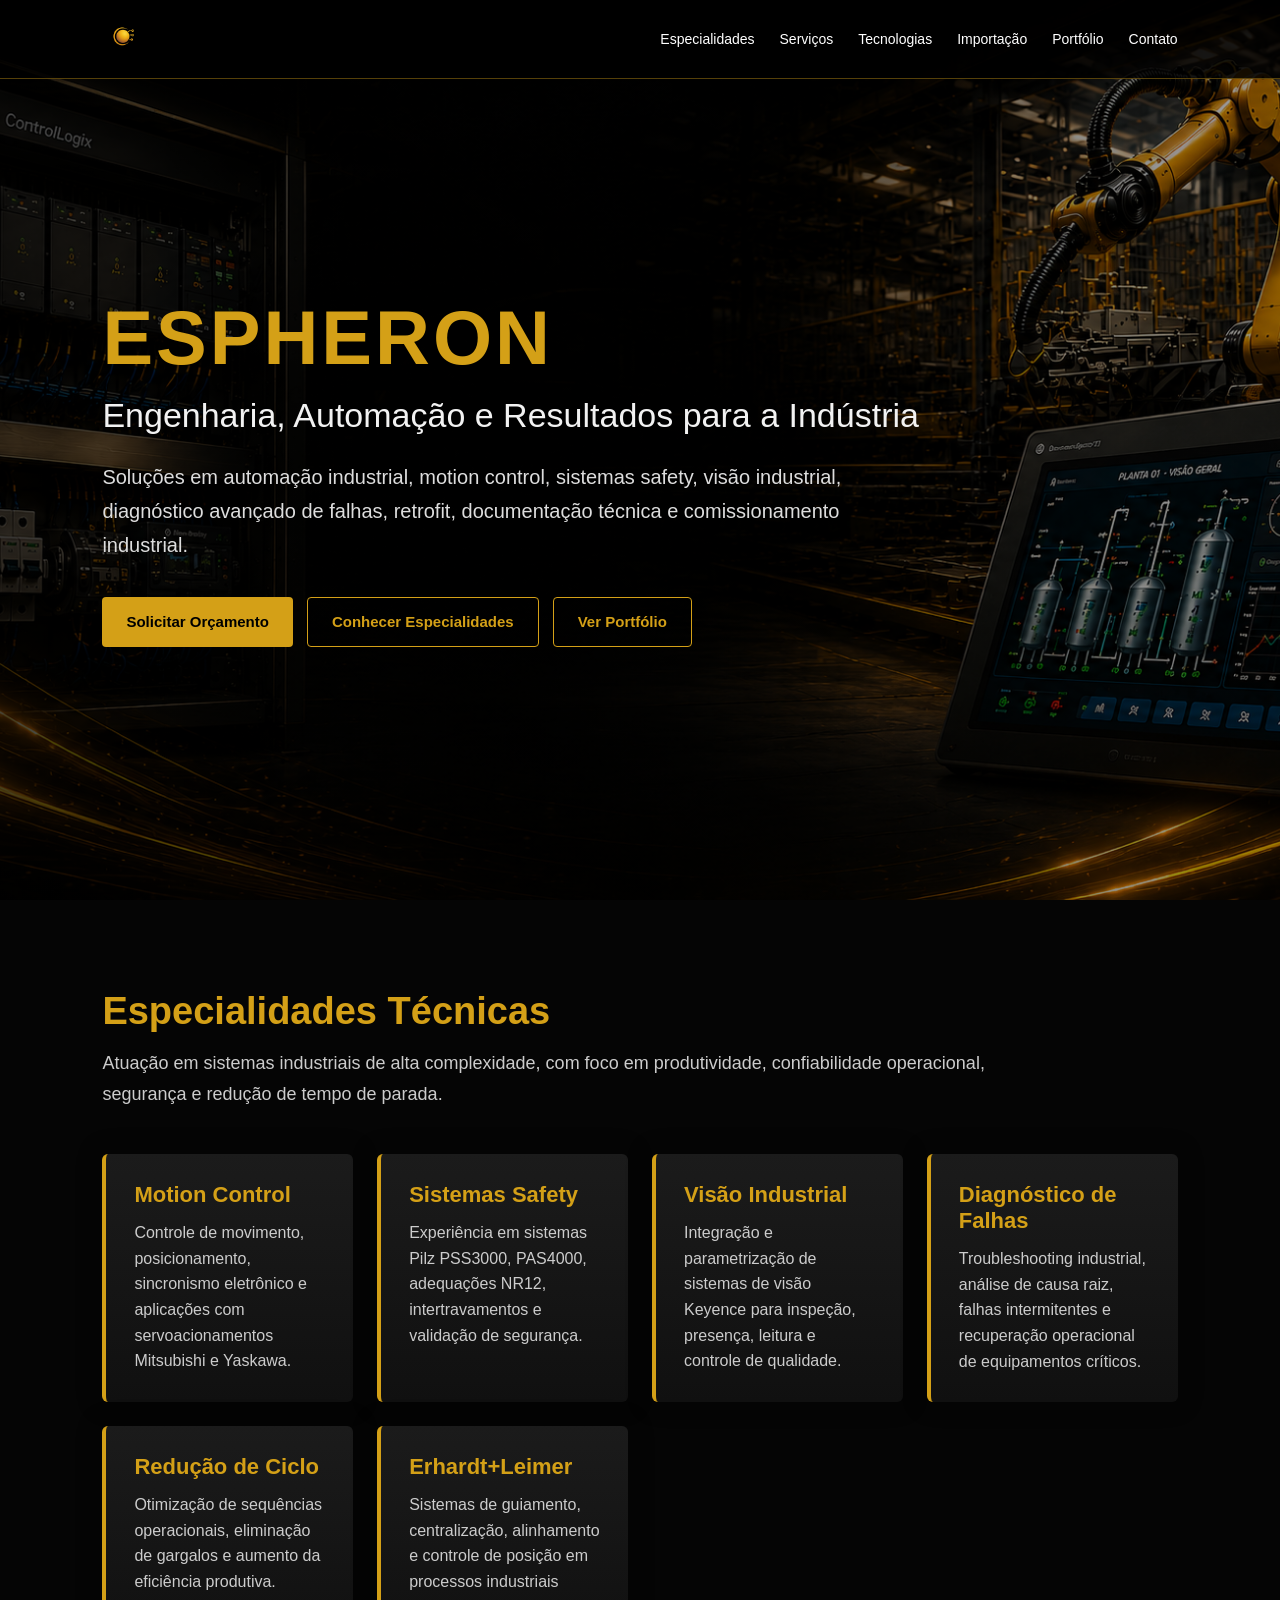
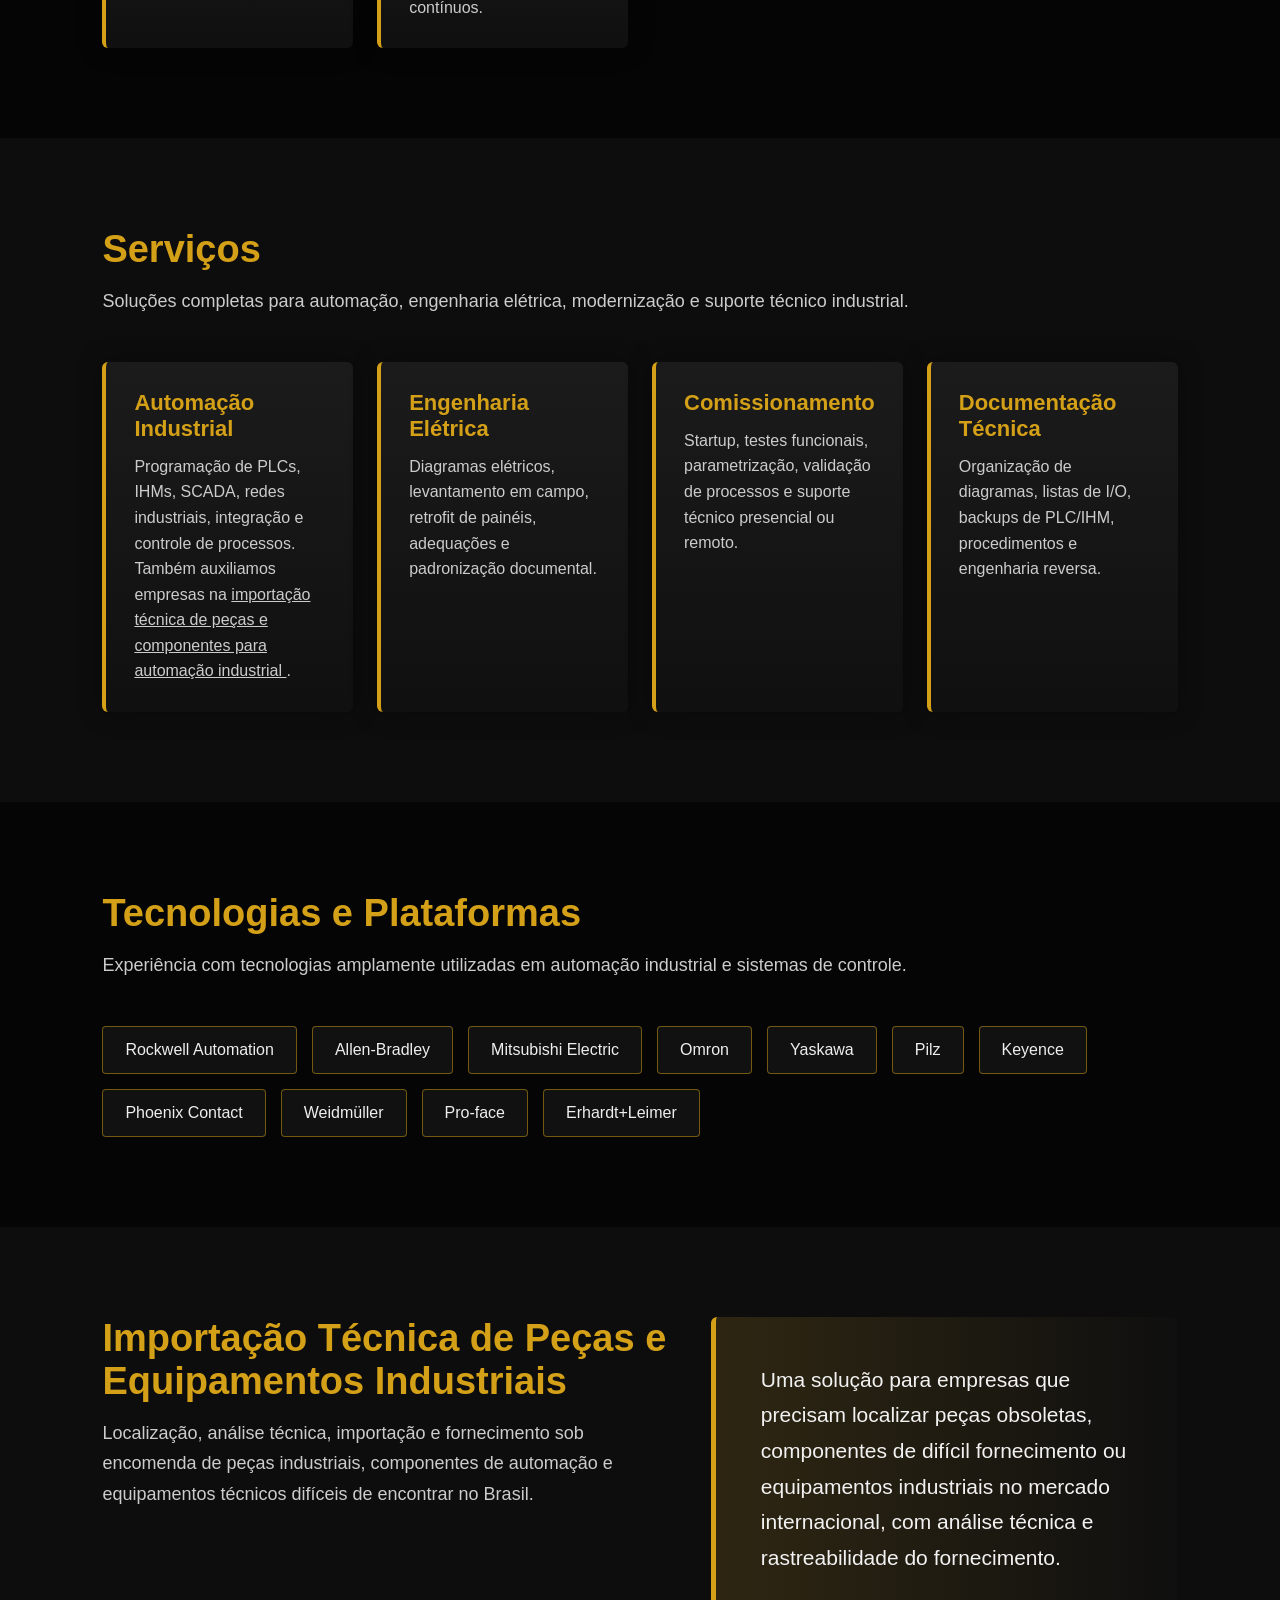
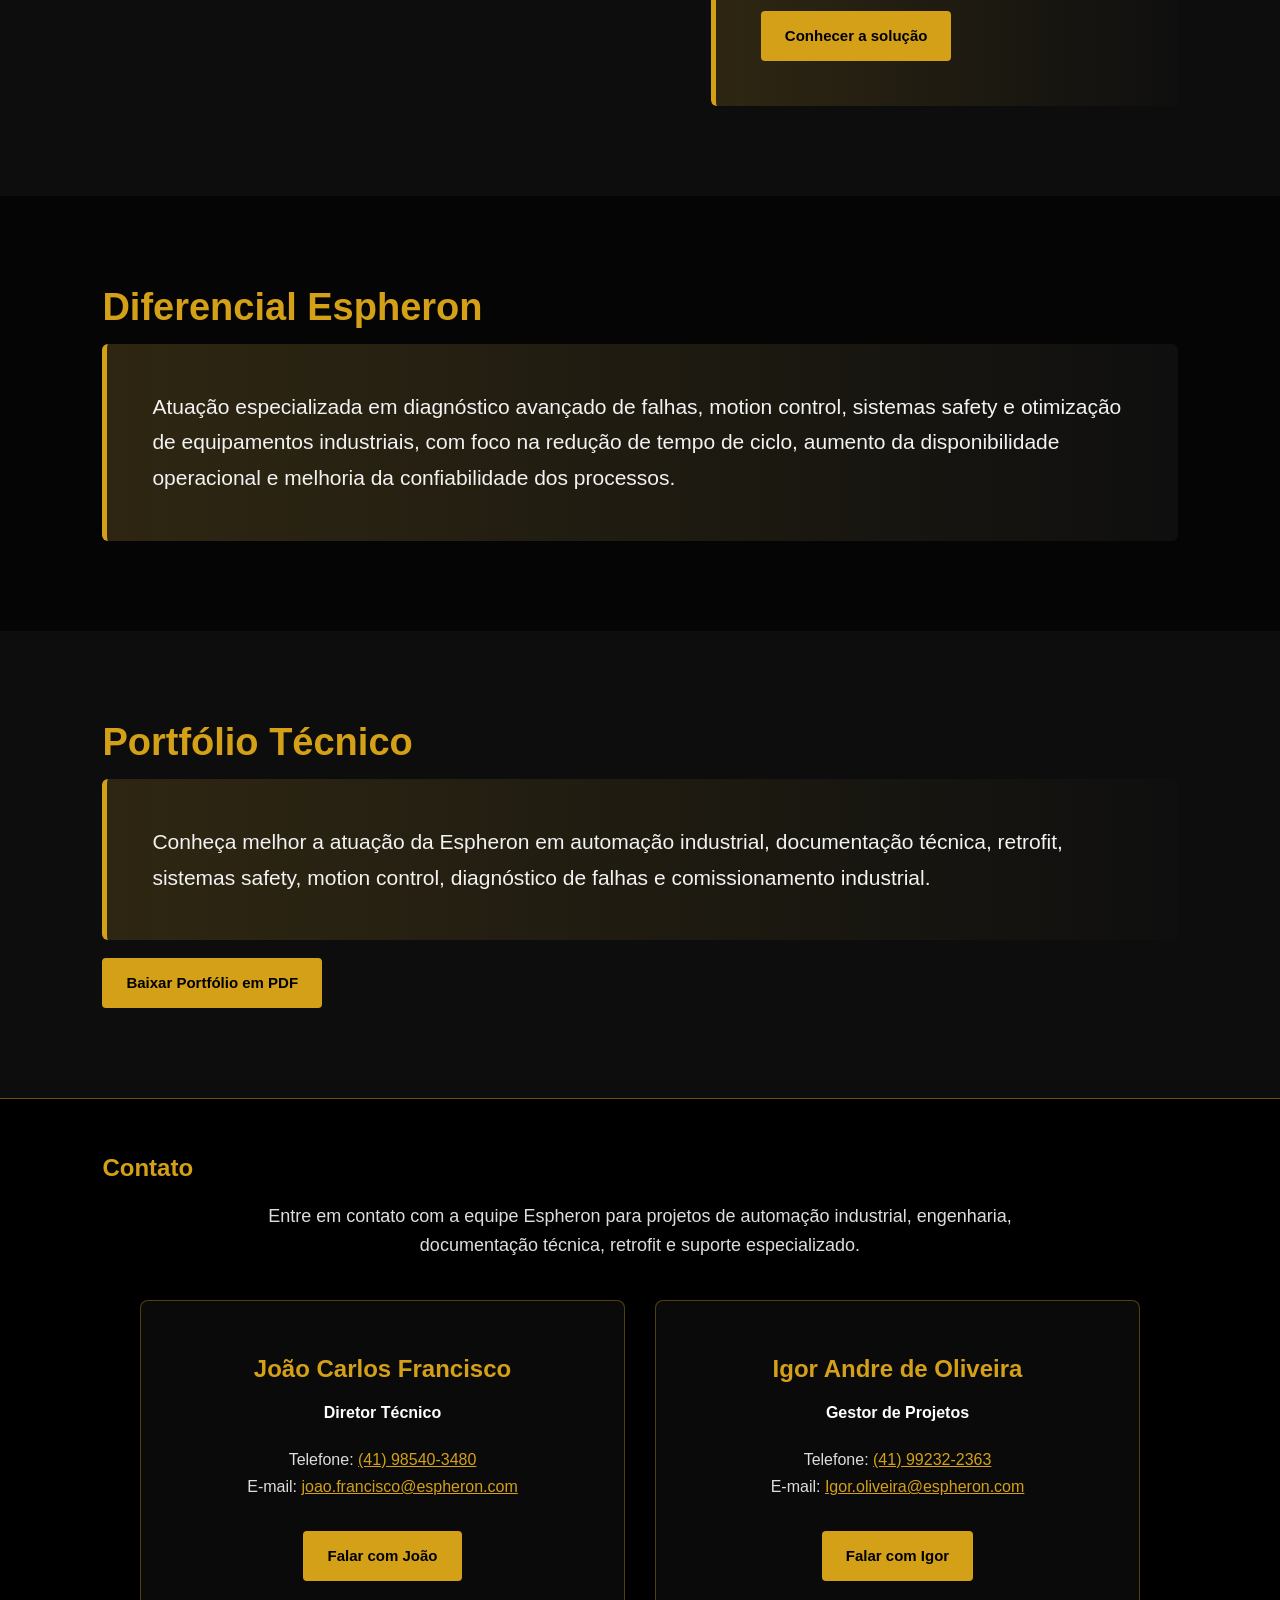
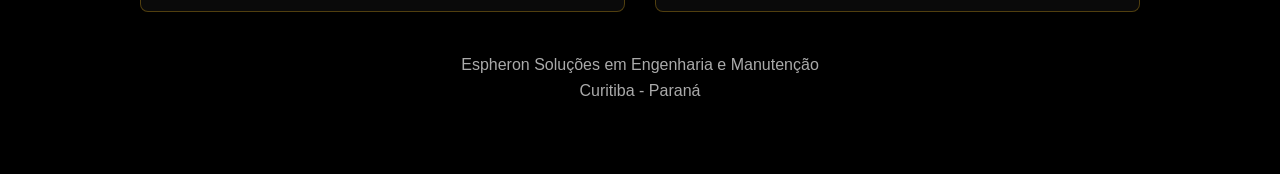
<file: index.html>
<!DOCTYPE html>
<html lang="pt-BR">
<head>
  <meta charset="UTF-8">
  <meta name="viewport" content="width=device-width, initial-scale=1.0">

  <title>Espheron | Soluções em Engenharia e Automação Industrial</title>

  <meta
    name="description"
    content="Soluções em automação industrial, motion control, sistemas safety, visão industrial, diagnóstico de falhas, retrofit e comissionamento industrial."
  >

  <link rel="stylesheet" href="styles.css">
</head>

<body>

  <header>
    <a class="logo" href="#top" aria-label="Espheron">
      <img
        src="logo.jpg"
        alt="Espheron"
        onerror="this.style.display='none';this.nextElementSibling.style.display='inline';"
      >
      <span>ESPHERON</span>
    </a>

    <nav>
      <a href="#especialidades">Especialidades</a>
      <a href="#servicos">Serviços</a>
      <a href="#tecnologias">Tecnologias</a>
      <a href="importacao-sob-encomenda/">Importação</a>
      <a href="#portfolio">Portfólio</a>
      <a href="#contato">Contato</a>
    </nav>
  </header>


  <main id="top">

    <!-- HERO -->
    <section class="hero">
      <div class="hero-content">

        <h1>ESPHERON</h1>

        <h2>
          Engenharia, Automação e Resultados para a Indústria
        </h2>

        <p>
          Soluções em automação industrial, motion control, sistemas safety,
          visão industrial, diagnóstico avançado de falhas, retrofit,
          documentação técnica e comissionamento industrial.
        </p>

        <div class="buttons">

          <a
            class="btn btn-gold"
            href="https://wa.me/5541985403480"
            target="_blank"
            rel="noopener"
          >
            Solicitar Orçamento
          </a>

          <a
            class="btn btn-outline"
            href="#especialidades"
          >
            Conhecer Especialidades
          </a>

          <a
            class="btn btn-outline"
            href="#portfolio"
          >
            Ver Portfólio
          </a>

        </div>

      </div>
    </section>


    <!-- ESPECIALIDADES -->
    <section id="especialidades">

      <h2 class="section-title">
        Especialidades Técnicas
      </h2>

      <p class="section-subtitle">
        Atuação em sistemas industriais de alta complexidade,
        com foco em produtividade, confiabilidade operacional,
        segurança e redução de tempo de parada.
      </p>


      <div class="grid">

        <div class="card">
          <h3>Motion Control</h3>
          <p>
            Controle de movimento, posicionamento, sincronismo eletrônico
            e aplicações com servoacionamentos Mitsubishi e Yaskawa.
          </p>
        </div>


        <div class="card">
          <h3>Sistemas Safety</h3>
          <p>
            Experiência em sistemas Pilz PSS3000, PAS4000,
            adequações NR12, intertravamentos e validação de segurança.
          </p>
        </div>


        <div class="card">
          <h3>Visão Industrial</h3>
          <p>
            Integração e parametrização de sistemas de visão Keyence
            para inspeção, presença, leitura e controle de qualidade.
          </p>
        </div>


        <div class="card">
          <h3>Diagnóstico de Falhas</h3>
          <p>
            Troubleshooting industrial, análise de causa raiz,
            falhas intermitentes e recuperação operacional
            de equipamentos críticos.
          </p>
        </div>


        <div class="card">
          <h3>Redução de Ciclo</h3>
          <p>
            Otimização de sequências operacionais,
            eliminação de gargalos e aumento da eficiência produtiva.
          </p>
        </div>


        <div class="card">
          <h3>Erhardt+Leimer</h3>
          <p>
            Sistemas de guiamento, centralização,
            alinhamento e controle de posição
            em processos industriais contínuos.
          </p>
        </div>

      </div>

    </section>


    <!-- SERVIÇOS -->
    <section id="servicos" class="dark-section">

      <h2 class="section-title">
        Serviços
      </h2>

      <p class="section-subtitle">
        Soluções completas para automação,
        engenharia elétrica, modernização
        e suporte técnico industrial.
      </p>


      <div class="grid">

        <div class="card">
          <h3>Automação Industrial</h3>

          <p>
            Programação de PLCs, IHMs, SCADA,
            redes industriais, integração e controle de processos.
            Também auxiliamos empresas na
            <a href="importacao-sob-encomenda/">
              importação técnica de peças e componentes para automação industrial
            </a>.
          </p>
        </div>


        <div class="card">
          <h3>Engenharia Elétrica</h3>

          <p>
            Diagramas elétricos, levantamento em campo,
            retrofit de painéis, adequações
            e padronização documental.
          </p>
        </div>


        <div class="card">
          <h3>Comissionamento</h3>

          <p>
            Startup, testes funcionais, parametrização,
            validação de processos e suporte técnico
            presencial ou remoto.
          </p>
        </div>


        <div class="card">
          <h3>Documentação Técnica</h3>

          <p>
            Organização de diagramas, listas de I/O,
            backups de PLC/IHM, procedimentos
            e engenharia reversa.
          </p>
        </div>

      </div>

    </section>


    <!-- TECNOLOGIAS -->
    <section id="tecnologias">

      <h2 class="section-title">
        Tecnologias e Plataformas
      </h2>

      <p class="section-subtitle">
        Experiência com tecnologias amplamente utilizadas
        em automação industrial e sistemas de controle.
      </p>


      <div class="tech-list">

        <div class="tech">Rockwell Automation</div>
        <div class="tech">Allen-Bradley</div>
        <div class="tech">Mitsubishi Electric</div>
        <div class="tech">Omron</div>
        <div class="tech">Yaskawa</div>
        <div class="tech">Pilz</div>
        <div class="tech">Keyence</div>
        <div class="tech">Phoenix Contact</div>
        <div class="tech">Weidmüller</div>
        <div class="tech">Pro-face</div>
        <div class="tech">Erhardt+Leimer</div>

      </div>

    </section>


    <!-- IMPORTAÇÃO TÉCNICA -->
    <section class="dark-section">

      <div class="split">

        <div>

          <h2 class="section-title">
            Importação Técnica de Peças e Equipamentos Industriais
          </h2>

          <p class="section-subtitle">
            Localização, análise técnica, importação e fornecimento
            sob encomenda de peças industriais, componentes de automação
            e equipamentos técnicos difíceis de encontrar no Brasil.
          </p>

        </div>


        <div class="destaque">

          Uma solução para empresas que precisam localizar
          peças obsoletas, componentes de difícil fornecimento
          ou equipamentos industriais no mercado internacional,
          com análise técnica e rastreabilidade do fornecimento.

          <div class="buttons">

            <a
              class="btn btn-gold"
              href="importacao-sob-encomenda/"
            >
              Conhecer a solução
            </a>

          </div>

        </div>

      </div>

    </section>


    <!-- DIFERENCIAL -->
    <section>

      <h2 class="section-title">
        Diferencial Espheron
      </h2>

      <div class="destaque">
        Atuação especializada em diagnóstico avançado de falhas,
        motion control, sistemas safety e otimização de equipamentos industriais,
        com foco na redução de tempo de ciclo,
        aumento da disponibilidade operacional
        e melhoria da confiabilidade dos processos.
      </div>

    </section>


    <!-- PORTFÓLIO -->
    <section class="dark-section" id="portfolio">

      <h2 class="section-title">
        Portfólio Técnico
      </h2>

      <div class="destaque">
        Conheça melhor a atuação da Espheron em automação industrial,
        documentação técnica, retrofit, sistemas safety,
        motion control, diagnóstico de falhas
        e comissionamento industrial.
      </div>

      <br>

      <a
        class="btn btn-gold"
        href="portfolio_espheron.pdf"
        target="_blank"
        rel="noopener"
      >
        Baixar Portfólio em PDF
      </a>

    </section>

  </main>


  <!-- CONTATO -->
  <footer id="contato">

    <h2>Contato</h2>

    <p class="footer-intro">
      Entre em contato com a equipe Espheron
      para projetos de automação industrial,
      engenharia, documentação técnica,
      retrofit e suporte especializado.
    </p>


    <div class="contatos-grid">

      <div class="contato-card">

        <h3>João Carlos Francisco</h3>

        <p class="cargo">
          Diretor Técnico
        </p>

        <p>
          Telefone:
          <a href="tel:+5541985403480">
            (41) 98540-3480
          </a>
          <br>

          E-mail:
          <a href="mailto:joao.francisco@espheron.com">
            joao.francisco@espheron.com
          </a>
        </p>

        <a
          class="btn btn-gold"
          href="https://wa.me/5541985403480"
          target="_blank"
          rel="noopener"
        >
          Falar com João
        </a>

      </div>


      <div class="contato-card">

        <h3>Igor Andre de Oliveira</h3>

        <p class="cargo">
          Gestor de Projetos
        </p>

        <p>
          Telefone:
          <a href="tel:+5541992322363">
            (41) 99232-2363
          </a>
          <br>

          E-mail:
          <a href="mailto:Igor.oliveira@espheron.com">
            Igor.oliveira@espheron.com
          </a>
        </p>

        <a
          class="btn btn-gold"
          href="https://wa.me/5541992322363"
          target="_blank"
          rel="noopener"
        >
          Falar com Igor
        </a>

      </div>

    </div>


    <p class="footer-local">
      Espheron Soluções em Engenharia e Manutenção
      <br>
      Curitiba - Paraná
    </p>

  </footer>

</body>
</html>
</file>
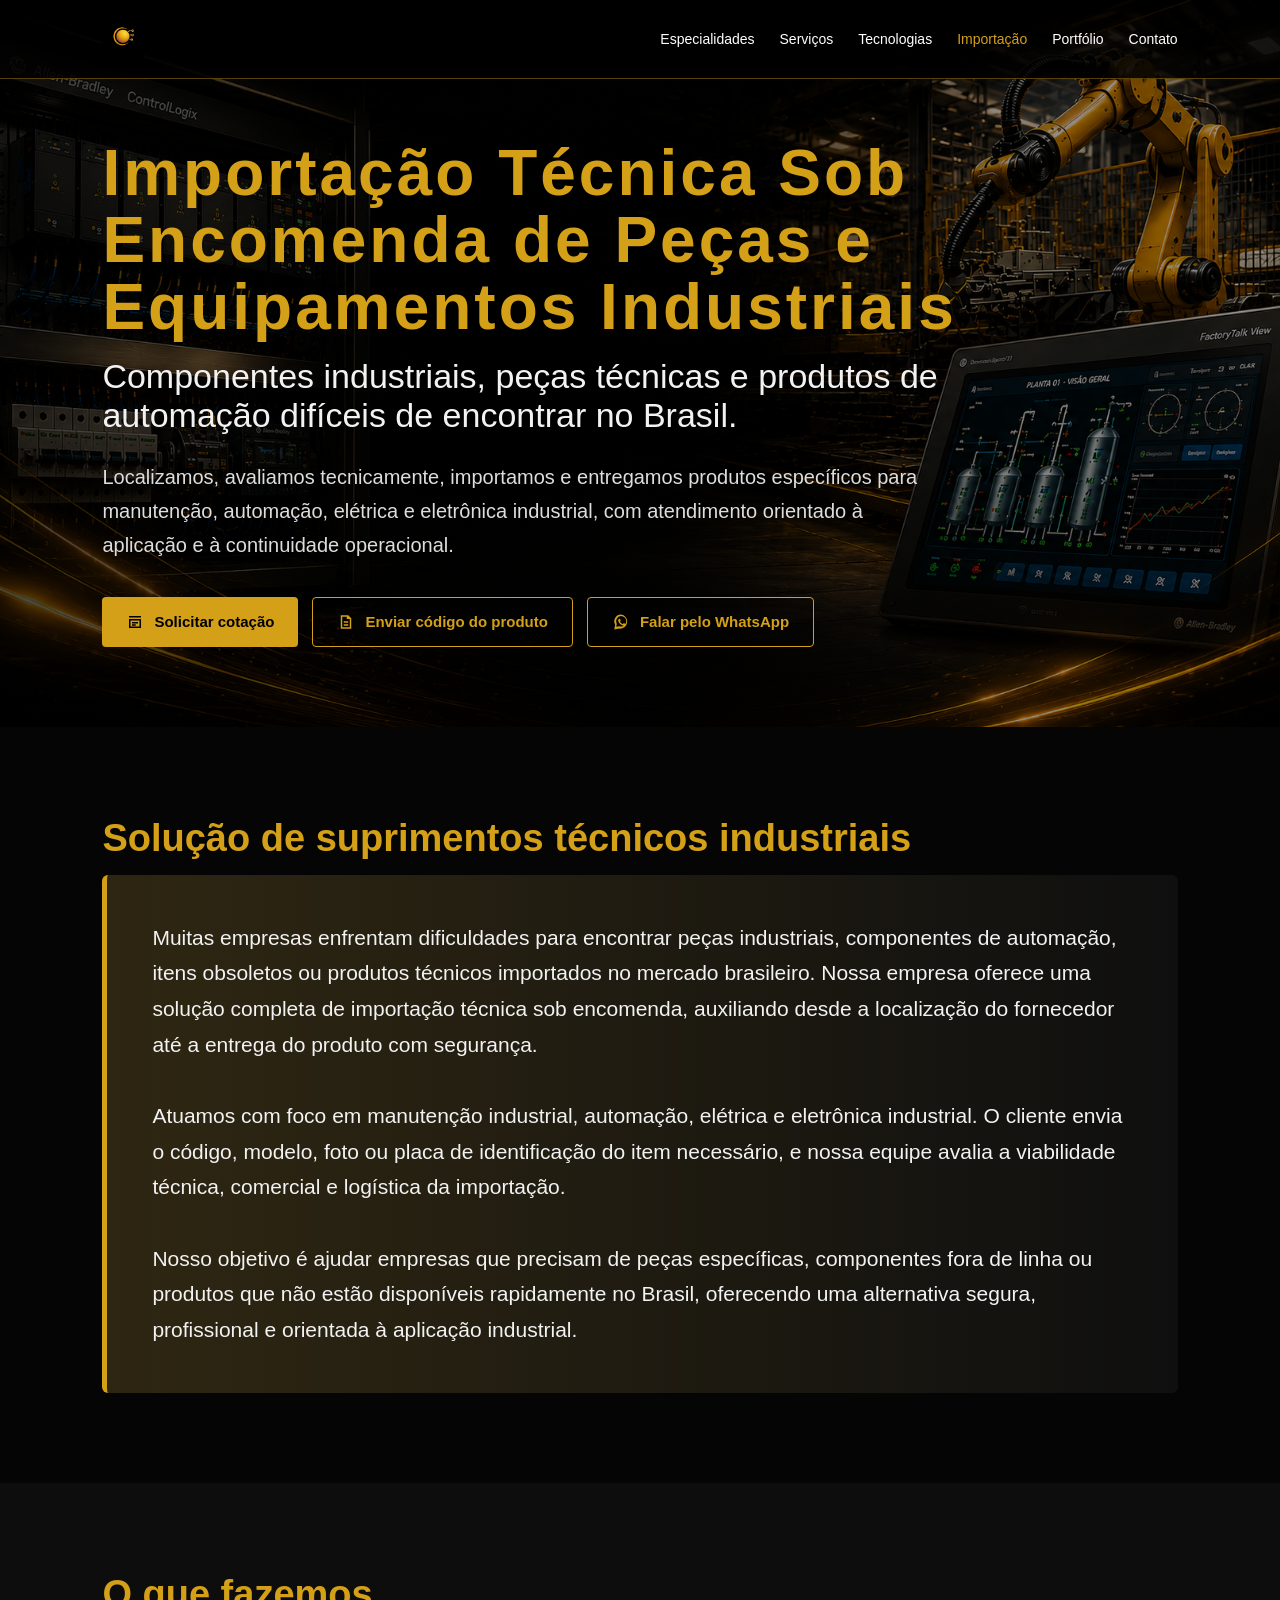
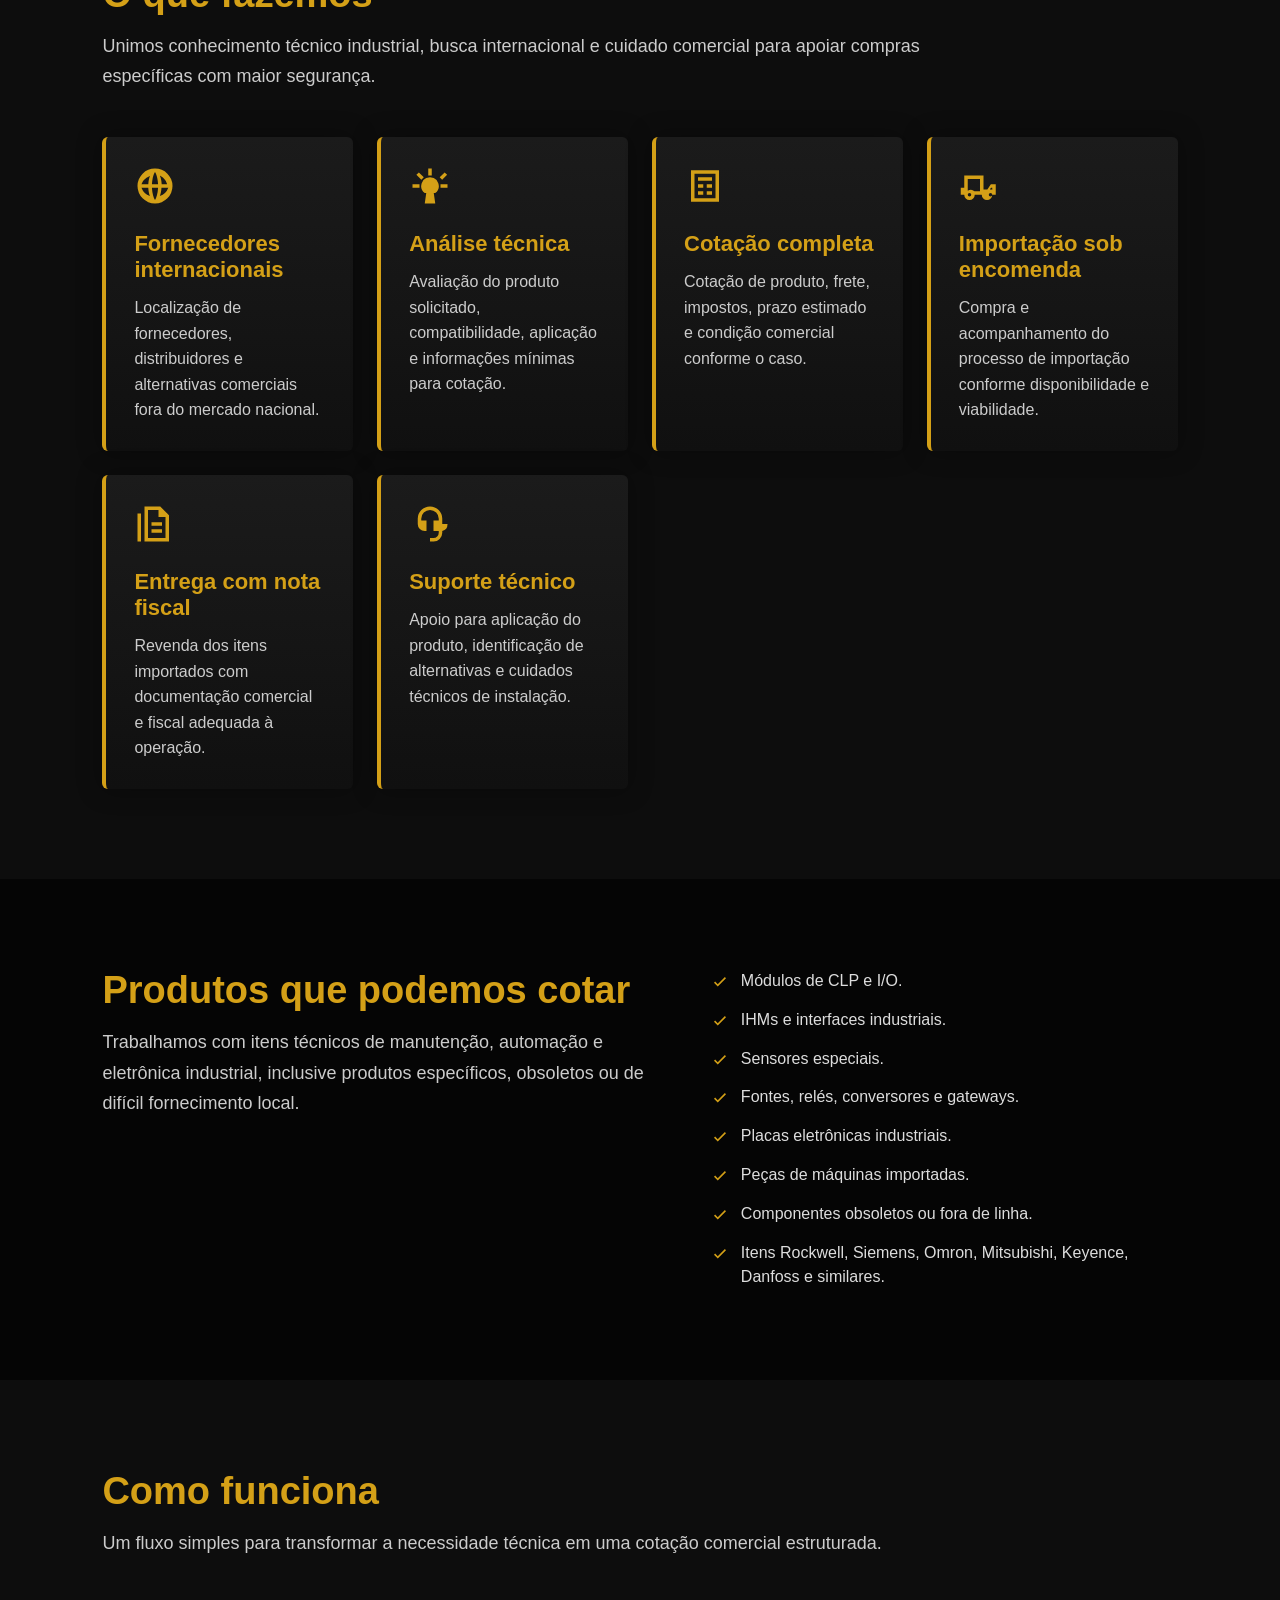
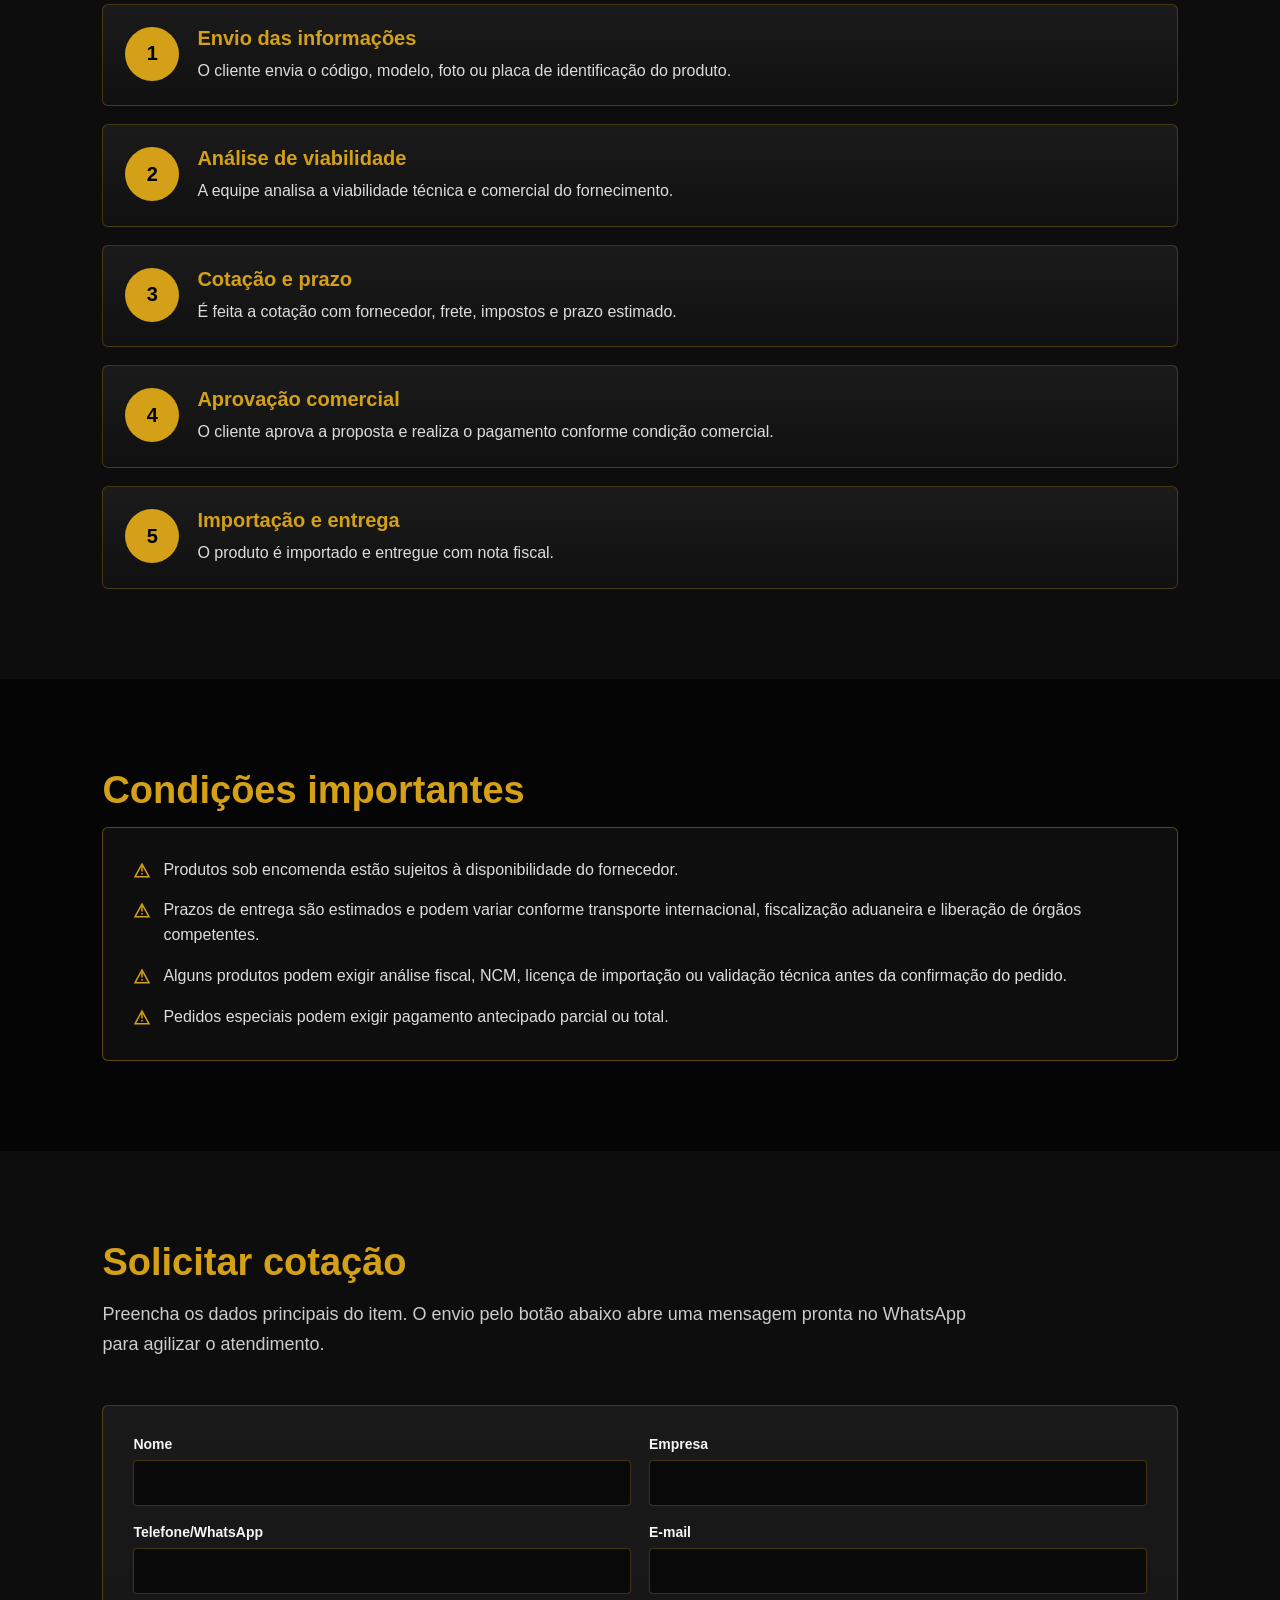
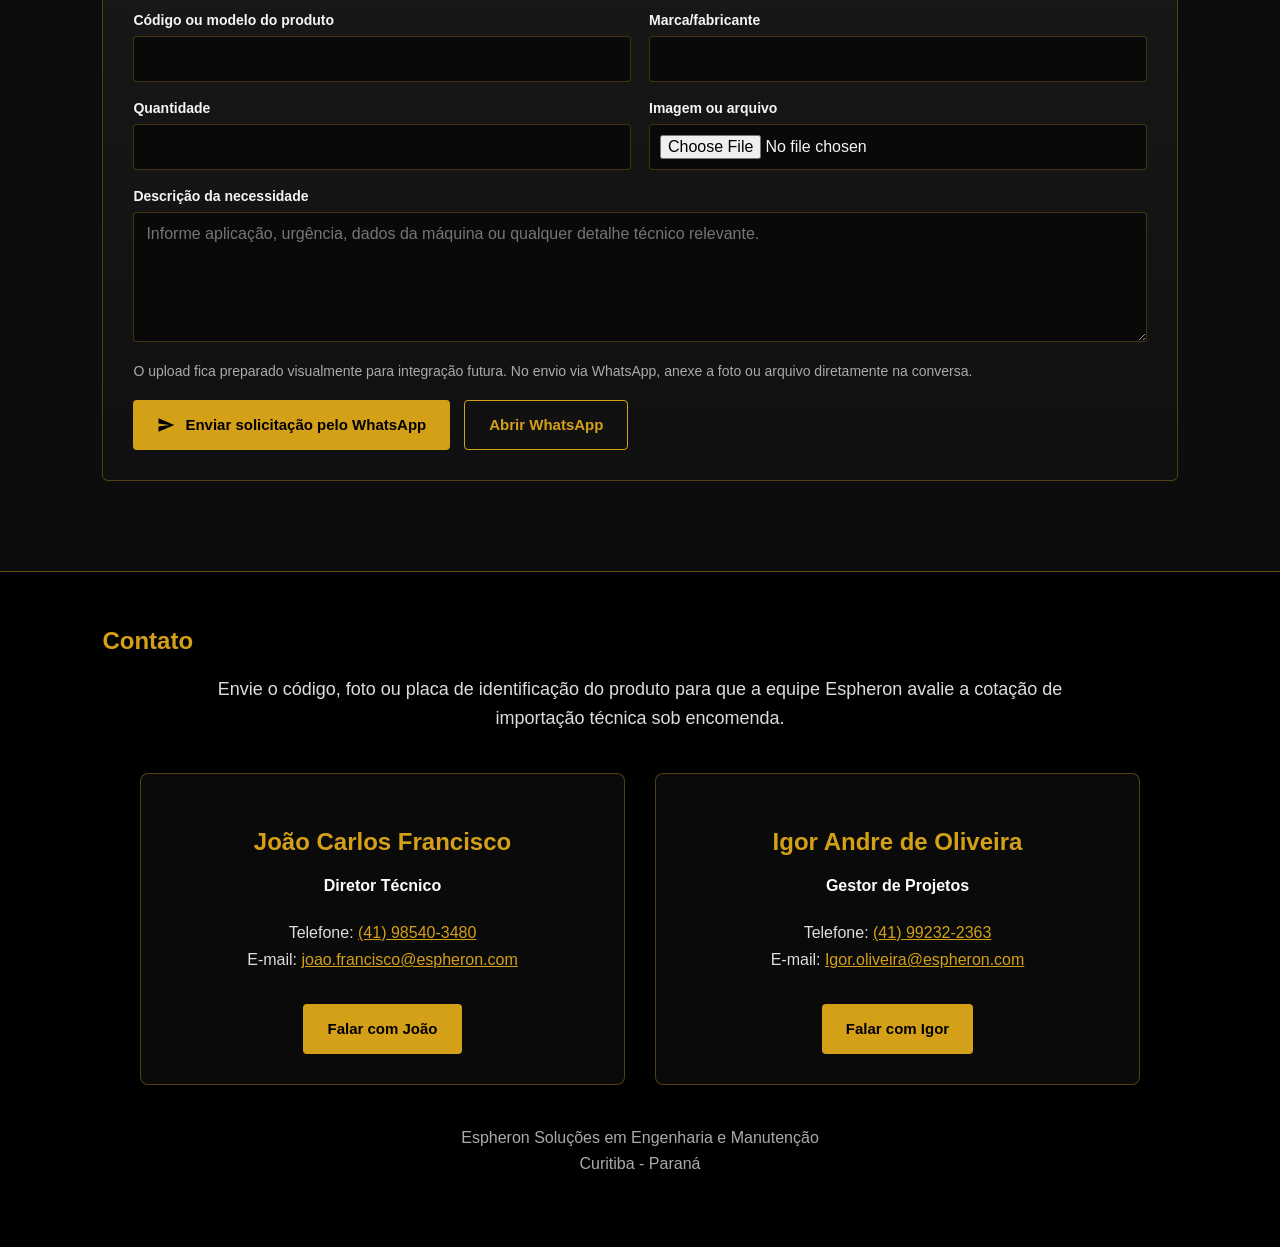
<file: importacao-sob-encomenda/index.html>
<!DOCTYPE html>
<html lang="pt-BR">
<head>
  <meta charset="UTF-8">
  <meta name="viewport" content="width=device-width, initial-scale=1.0">
  <title>Importação de Peças e Equipamentos Industriais | Espheron</title>
<meta name="description" content="Importação técnica de peças, componentes e equipamentos industriais. Busca internacional, análise técnica, cotação, logística e fornecimento no Brasil.">
  <link rel="stylesheet" href="../styles.css">
</head>

<body>
  <header>
    <a class="logo" href="../index.html" aria-label="Espheron">
      <img src="../logo.jpg" alt="Espheron" onerror="this.style.display='none';this.nextElementSibling.style.display='inline';">
      <span>ESPHERON</span>
    </a>
    <nav>
      <a href="../index.html#especialidades">Especialidades</a>
      <a href="../index.html#servicos">Serviços</a>
      <a href="../index.html#tecnologias">Tecnologias</a>
      <a class="active" href="./">Importação</a>
      <a href="../index.html#portfolio">Portfólio</a>
      <a href="#cotacao">Contato</a>
    </nav>
  </header>

  <main>
    <section class="hero page-hero">
      <div class="hero-content">
        <h1>Importação Técnica Sob Encomenda de Peças e Equipamentos Industriais</h1>
        <h2>Componentes industriais, peças técnicas e produtos de automação difíceis de encontrar no Brasil.</h2>
        <p>
          Localizamos, avaliamos tecnicamente, importamos e entregamos produtos específicos para manutenção,
          automação, elétrica e eletrônica industrial, com atendimento orientado à aplicação e à continuidade operacional.
        </p>

        <div class="buttons">
          <a class="btn btn-gold" href="#cotacao">
            <svg viewBox="0 0 24 24" aria-hidden="true"><path fill="currentColor" d="M4 4h16v2H4V4Zm0 4h16v12H4V8Zm2 2v8h12v-8H6Zm2 2h8v2H8v-2Zm0 3h5v2H8v-2Z"/></svg>
            Solicitar cotação
          </a>
          <a class="btn btn-outline" href="#cotacao">
            <svg viewBox="0 0 24 24" aria-hidden="true"><path fill="currentColor" d="M5 3h10l4 4v14H5V3Zm2 2v14h10V8h-4V5H7Zm2 6h6v2H9v-2Zm0 4h6v2H9v-2Z"/></svg>
            Enviar código do produto
          </a>
          <a class="btn btn-outline" href="https://wa.me/5541985403480?text=Ol%C3%A1%2C%20gostaria%20de%20solicitar%20uma%20cota%C3%A7%C3%A3o%20para%20importa%C3%A7%C3%A3o%20t%C3%A9cnica%20sob%20encomenda." target="_blank" rel="noopener">
            <svg viewBox="0 0 24 24" aria-hidden="true"><path fill="currentColor" d="M12 2a9 9 0 0 0-7.72 13.62L3 22l6.55-1.22A9 9 0 1 0 12 2Zm0 2a7 7 0 0 1 0 14c-.74 0-1.45-.12-2.12-.34l-.32-.11-3.9.72.76-3.72-.17-.35A7 7 0 0 1 12 4Zm-2.2 3.7c-.17 0-.43.06-.66.32-.23.25-.86.84-.86 2.05s.88 2.38 1 2.55c.12.17 1.7 2.73 4.2 3.72 2.08.82 2.5.66 2.95.62.45-.04 1.45-.59 1.65-1.16.2-.57.2-1.06.14-1.16-.06-.1-.22-.16-.47-.28-.25-.12-1.45-.72-1.68-.8-.23-.08-.39-.12-.56.12-.17.25-.64.8-.79.96-.15.17-.29.19-.54.06-.25-.12-1.05-.39-2-1.24-.74-.66-1.24-1.47-1.39-1.72-.15-.25-.02-.38.11-.5.12-.12.25-.29.37-.43.12-.15.17-.25.25-.42.08-.17.04-.31-.02-.43-.06-.12-.56-1.35-.77-1.85-.2-.48-.41-.42-.56-.43h-.48Z"/></svg>
            Falar pelo WhatsApp
          </a>
        </div>
      </div>
    </section>

    <section>
      <h2 class="section-title">Solução de suprimentos técnicos industriais</h2>
      <div class="destaque">
        Muitas empresas enfrentam dificuldades para encontrar peças industriais, componentes de automação, itens obsoletos ou produtos técnicos importados no mercado brasileiro. Nossa empresa oferece uma solução completa de importação técnica sob encomenda, auxiliando desde a localização do fornecedor até a entrega do produto com segurança.
        <br><br>
        Atuamos com foco em manutenção industrial, automação, elétrica e eletrônica industrial. O cliente envia o código, modelo, foto ou placa de identificação do item necessário, e nossa equipe avalia a viabilidade técnica, comercial e logística da importação.
        <br><br>
        Nosso objetivo é ajudar empresas que precisam de peças específicas, componentes fora de linha ou produtos que não estão disponíveis rapidamente no Brasil, oferecendo uma alternativa segura, profissional e orientada à aplicação industrial.
      </div>
    </section>

    <section class="dark-section" id="o-que-fazemos">
      <h2 class="section-title">O que fazemos</h2>
      <p class="section-subtitle">
        Unimos conhecimento técnico industrial, busca internacional e cuidado comercial para apoiar compras específicas com maior segurança.
      </p>

      <div class="grid">
        <div class="card icon-card">
          <svg class="icon" viewBox="0 0 24 24" aria-hidden="true"><path fill="currentColor" d="M12 2a10 10 0 1 0 0 20 10 10 0 0 0 0-20Zm6.93 9h-3.1a15.5 15.5 0 0 0-1.05-5.02A8.03 8.03 0 0 1 18.93 11ZM12 4.04c.72 1.02 1.55 3.38 1.77 6.96h-3.54C10.45 7.42 11.28 5.06 12 4.04ZM4.26 13h3.9c.1 1.75.42 3.41.92 4.78A8.02 8.02 0 0 1 4.26 13Zm3.9-2h-3.9a8.02 8.02 0 0 1 4.82-4.78A16.9 16.9 0 0 0 8.16 11ZM12 19.96c-.72-1.02-1.55-3.38-1.77-6.96h3.54c-.22 3.58-1.05 5.94-1.77 6.96Zm2.78-2.18c.5-1.37.82-3.03.92-4.78h3.9a8.02 8.02 0 0 1-4.82 4.78Z"/></svg>
          <h3>Fornecedores internacionais</h3>
          <p>Localização de fornecedores, distribuidores e alternativas comerciais fora do mercado nacional.</p>
        </div>

        <div class="card icon-card">
          <svg class="icon" viewBox="0 0 24 24" aria-hidden="true"><path fill="currentColor" d="M11 2h2v4h-2V2ZM4.22 5.64l1.42-1.42 2.82 2.83-1.41 1.41-2.83-2.82ZM2 11h4v2H2v-2Zm15.54-3.95 2.82-2.83 1.42 1.42-2.83 2.82-1.41-1.41ZM18 11h4v2h-4v-2Zm-8 4h4l1 7H9l1-7Zm2-8a5 5 0 0 1 3 9H9a5 5 0 0 1 3-9Z"/></svg>
          <h3>Análise técnica</h3>
          <p>Avaliação do produto solicitado, compatibilidade, aplicação e informações mínimas para cotação.</p>
        </div>

        <div class="card icon-card">
          <svg class="icon" viewBox="0 0 24 24" aria-hidden="true"><path fill="currentColor" d="M4 3h16v18H4V3Zm2 2v14h12V5H6Zm2 2h8v2H8V7Zm0 4h3v2H8v-2Zm5 0h3v2h-3v-2Zm-5 4h3v2H8v-2Zm5 0h3v2h-3v-2Z"/></svg>
          <h3>Cotação completa</h3>
          <p>Cotação de produto, frete, impostos, prazo estimado e condição comercial conforme o caso.</p>
        </div>

        <div class="card icon-card">
          <svg class="icon" viewBox="0 0 24 24" aria-hidden="true"><path fill="currentColor" d="M3 6h11v8h2.2l2-3H21v6h-2a3 3 0 0 1-6 0H9a3 3 0 0 1-6 0H1v-4h2V6Zm2 2v6.78A3 3 0 0 1 8.83 15H12V8H5Zm10 2v5h.17A3 3 0 0 1 18 14c.35 0 .69.06 1 .17V13h-.73l-2 3H15v-6ZM6 16a1 1 0 1 0 0 2 1 1 0 0 0 0-2Zm12 0a1 1 0 1 0 0 2 1 1 0 0 0 0-2Z"/></svg>
          <h3>Importação sob encomenda</h3>
          <p>Compra e acompanhamento do processo de importação conforme disponibilidade e viabilidade.</p>
        </div>

        <div class="card icon-card">
          <svg class="icon" viewBox="0 0 24 24" aria-hidden="true"><path fill="currentColor" d="M6 2h9l5 5v15H6V2Zm2 2v16h10V8h-4V4H8Zm2 7h6v2h-6v-2Zm0 4h6v2h-6v-2ZM4 6H2v16h2V6Z"/></svg>
          <h3>Entrega com nota fiscal</h3>
          <p>Revenda dos itens importados com documentação comercial e fiscal adequada à operação.</p>
        </div>

        <div class="card icon-card">
          <svg class="icon" viewBox="0 0 24 24" aria-hidden="true"><path fill="currentColor" d="M12 2a7 7 0 0 0-7 7v3a4 4 0 0 0 4 4h1v-6H7V9a5 5 0 0 1 10 0v1h-3v6h3v1a3 3 0 0 1-3 3h-2v2h2a5 5 0 0 0 5-5v-1a4 4 0 0 0 3-3.87V12h-3V9a7 7 0 0 0-7-7Z"/></svg>
          <h3>Suporte técnico</h3>
          <p>Apoio para aplicação do produto, identificação de alternativas e cuidados técnicos de instalação.</p>
        </div>
      </div>
    </section>

    <section id="produtos">
      <div class="split">
        <div>
          <h2 class="section-title">Produtos que podemos cotar</h2>
          <p class="section-subtitle">
            Trabalhamos com itens técnicos de manutenção, automação e eletrônica industrial, inclusive produtos específicos, obsoletos ou de difícil fornecimento local.
          </p>
        </div>

        <ul class="feature-list">
          <li><svg viewBox="0 0 24 24" aria-hidden="true"><path fill="currentColor" d="m9 16.2-3.5-3.5L4 14.2l5 5 11-11L18.5 6.7 9 16.2Z"/></svg>Módulos de CLP e I/O.</li>
          <li><svg viewBox="0 0 24 24" aria-hidden="true"><path fill="currentColor" d="m9 16.2-3.5-3.5L4 14.2l5 5 11-11L18.5 6.7 9 16.2Z"/></svg>IHMs e interfaces industriais.</li>
          <li><svg viewBox="0 0 24 24" aria-hidden="true"><path fill="currentColor" d="m9 16.2-3.5-3.5L4 14.2l5 5 11-11L18.5 6.7 9 16.2Z"/></svg>Sensores especiais.</li>
          <li><svg viewBox="0 0 24 24" aria-hidden="true"><path fill="currentColor" d="m9 16.2-3.5-3.5L4 14.2l5 5 11-11L18.5 6.7 9 16.2Z"/></svg>Fontes, relés, conversores e gateways.</li>
          <li><svg viewBox="0 0 24 24" aria-hidden="true"><path fill="currentColor" d="m9 16.2-3.5-3.5L4 14.2l5 5 11-11L18.5 6.7 9 16.2Z"/></svg>Placas eletrônicas industriais.</li>
          <li><svg viewBox="0 0 24 24" aria-hidden="true"><path fill="currentColor" d="m9 16.2-3.5-3.5L4 14.2l5 5 11-11L18.5 6.7 9 16.2Z"/></svg>Peças de máquinas importadas.</li>
          <li><svg viewBox="0 0 24 24" aria-hidden="true"><path fill="currentColor" d="m9 16.2-3.5-3.5L4 14.2l5 5 11-11L18.5 6.7 9 16.2Z"/></svg>Componentes obsoletos ou fora de linha.</li>
          <li><svg viewBox="0 0 24 24" aria-hidden="true"><path fill="currentColor" d="m9 16.2-3.5-3.5L4 14.2l5 5 11-11L18.5 6.7 9 16.2Z"/></svg>Itens Rockwell, Siemens, Omron, Mitsubishi, Keyence, Danfoss e similares.</li>
        </ul>
      </div>
    </section>

    <section class="dark-section" id="como-funciona">
      <h2 class="section-title">Como funciona</h2>
      <p class="section-subtitle">
        Um fluxo simples para transformar a necessidade técnica em uma cotação comercial estruturada.
      </p>

      <div class="steps">
        <div class="step">
          <div>
            <h3>Envio das informações</h3>
            <p>O cliente envia o código, modelo, foto ou placa de identificação do produto.</p>
          </div>
        </div>

        <div class="step">
          <div>
            <h3>Análise de viabilidade</h3>
            <p>A equipe analisa a viabilidade técnica e comercial do fornecimento.</p>
          </div>
        </div>

        <div class="step">
          <div>
            <h3>Cotação e prazo</h3>
            <p>É feita a cotação com fornecedor, frete, impostos e prazo estimado.</p>
          </div>
        </div>

        <div class="step">
          <div>
            <h3>Aprovação comercial</h3>
            <p>O cliente aprova a proposta e realiza o pagamento conforme condição comercial.</p>
          </div>
        </div>

        <div class="step">
          <div>
            <h3>Importação e entrega</h3>
            <p>O produto é importado e entregue com nota fiscal.</p>
          </div>
        </div>
      </div>
    </section>

    <section id="condicoes">
      <h2 class="section-title">Condições importantes</h2>
      <div class="notice">
        <ul class="feature-list">
          <li><svg viewBox="0 0 24 24" aria-hidden="true"><path fill="currentColor" d="M11 7h2v7h-2V7Zm0 9h2v2h-2v-2Zm1-14 11 20H1L12 2Zm0 4.12L4.38 20h15.24L12 6.12Z"/></svg>Produtos sob encomenda estão sujeitos à disponibilidade do fornecedor.</li>
          <li><svg viewBox="0 0 24 24" aria-hidden="true"><path fill="currentColor" d="M11 7h2v7h-2V7Zm0 9h2v2h-2v-2Zm1-14 11 20H1L12 2Zm0 4.12L4.38 20h15.24L12 6.12Z"/></svg>Prazos de entrega são estimados e podem variar conforme transporte internacional, fiscalização aduaneira e liberação de órgãos competentes.</li>
          <li><svg viewBox="0 0 24 24" aria-hidden="true"><path fill="currentColor" d="M11 7h2v7h-2V7Zm0 9h2v2h-2v-2Zm1-14 11 20H1L12 2Zm0 4.12L4.38 20h15.24L12 6.12Z"/></svg>Alguns produtos podem exigir análise fiscal, NCM, licença de importação ou validação técnica antes da confirmação do pedido.</li>
          <li><svg viewBox="0 0 24 24" aria-hidden="true"><path fill="currentColor" d="M11 7h2v7h-2V7Zm0 9h2v2h-2v-2Zm1-14 11 20H1L12 2Zm0 4.12L4.38 20h15.24L12 6.12Z"/></svg>Pedidos especiais podem exigir pagamento antecipado parcial ou total.</li>
        </ul>
      </div>
    </section>

    <section class="dark-section" id="cotacao">
      <h2 class="section-title">Solicitar cotação</h2>
      <p class="section-subtitle">
        Preencha os dados principais do item. O envio pelo botão abaixo abre uma mensagem pronta no WhatsApp para agilizar o atendimento.
      </p>

      <form class="quote-form" id="quote-form">
        <div class="form-field">
          <label for="nome">Nome</label>
          <input id="nome" name="nome" autocomplete="name" required>
        </div>

        <div class="form-field">
          <label for="empresa">Empresa</label>
          <input id="empresa" name="empresa" autocomplete="organization">
        </div>

        <div class="form-field">
          <label for="telefone">Telefone/WhatsApp</label>
          <input id="telefone" name="telefone" autocomplete="tel" required>
        </div>

        <div class="form-field">
          <label for="email">E-mail</label>
          <input id="email" name="email" type="email" autocomplete="email">
        </div>

        <div class="form-field">
          <label for="codigo">Código ou modelo do produto</label>
          <input id="codigo" name="codigo" required>
        </div>

        <div class="form-field">
          <label for="marca">Marca/fabricante</label>
          <input id="marca" name="marca">
        </div>

        <div class="form-field">
          <label for="quantidade">Quantidade</label>
          <input id="quantidade" name="quantidade" type="number" min="1">
        </div>

        <div class="form-field">
          <label for="arquivo">Imagem ou arquivo</label>
          <input id="arquivo" name="arquivo" type="file">
        </div>

        <div class="form-field full">
          <label for="descricao">Descrição da necessidade</label>
          <textarea id="descricao" name="descricao" placeholder="Informe aplicação, urgência, dados da máquina ou qualquer detalhe técnico relevante."></textarea>
        </div>

        <p class="form-note">
          O upload fica preparado visualmente para integração futura. No envio via WhatsApp, anexe a foto ou arquivo diretamente na conversa.
        </p>

        <div class="form-actions">
          <button class="btn btn-gold" type="submit">
            <svg viewBox="0 0 24 24" aria-hidden="true"><path fill="currentColor" d="M2 21 23 12 2 3v7l15 2-15 2v7Z"/></svg>
            Enviar solicitação pelo WhatsApp
          </button>
          <a class="btn btn-outline" href="https://wa.me/5541985403480" target="_blank" rel="noopener">Abrir WhatsApp</a>
        </div>
      </form>
    </section>
  </main>

  <footer>
    <h2>Contato</h2>

    <p class="footer-intro">
      Envie o código, foto ou placa de identificação do produto para que a equipe Espheron avalie a cotação de importação técnica sob encomenda.
    </p>

    <div class="contatos-grid">
      <div class="contato-card">
        <h3>João Carlos Francisco</h3>
        <p class="cargo">Diretor Técnico</p>

        <p>
          Telefone: <a href="tel:+5541985403480">(41) 98540-3480</a><br>
          E-mail: <a href="mailto:joao.francisco@espheron.com">joao.francisco@espheron.com</a>
        </p>

        <a class="btn btn-gold" href="https://wa.me/5541985403480" target="_blank" rel="noopener">
          Falar com João
        </a>
      </div>

      <div class="contato-card">
        <h3>Igor Andre de Oliveira</h3>
        <p class="cargo">Gestor de Projetos</p>

        <p>
          Telefone: <a href="tel:+5541992322363">(41) 99232-2363</a><br>
          E-mail: <a href="mailto:Igor.oliveira@espheron.com">Igor.oliveira@espheron.com</a>
        </p>

        <a class="btn btn-gold" href="https://wa.me/5541992322363" target="_blank" rel="noopener">
          Falar com Igor
        </a>
      </div>
    </div>

    <p class="footer-local">
      Espheron Soluções em Engenharia e Manutenção<br>
      Curitiba - Paraná
    </p>
  </footer>

  <script>
    const quoteForm = document.getElementById('quote-form');
    quoteForm.addEventListener('submit', function(event){
      event.preventDefault();

      const data = new FormData(quoteForm);
      const message = [
        'Olá, gostaria de solicitar uma cotação para importação técnica sob encomenda.',
        '',
        `Nome: ${data.get('nome') || ''}`,
        `Empresa: ${data.get('empresa') || ''}`,
        `Telefone/WhatsApp: ${data.get('telefone') || ''}`,
        `E-mail: ${data.get('email') || ''}`,
        `Código/modelo: ${data.get('codigo') || ''}`,
        `Marca/fabricante: ${data.get('marca') || ''}`,
        `Quantidade: ${data.get('quantidade') || ''}`,
        `Descrição: ${data.get('descricao') || ''}`,
        '',
        'Tenho imagem ou arquivo do item para enviar na conversa.'
      ].join('\n');

      window.open(`https://wa.me/5541985403480?text=${encodeURIComponent(message)}`, '_blank', 'noopener');
    });
  </script>
</body>
</html>
</file>
<file: styles.css>
:root{
  --gold:#d4a017;
  --gold-soft:rgba(212,160,23,0.16);
  --dark:#050505;
  --gray:#151515;
  --gray-2:#0d0d0d;
  --panel:#111;
  --text:#f2f2f2;
  --muted:#ccc;
  --line:rgba(212,160,23,0.35);
}

*{
  box-sizing:border-box;
}

html{
  scroll-behavior:smooth;
}

body{
  margin:0;
  font-family:Arial, Helvetica, sans-serif;
  background:var(--dark);
  color:var(--text);
}

a{
  color:inherit;
}

header{
  position:fixed;
  top:0;
  width:100%;
  background:rgba(0,0,0,0.85);
  padding:18px 8%;
  display:flex;
  justify-content:space-between;
  align-items:center;
  z-index:10;
  border-bottom:1px solid rgba(212,160,23,0.4);
}

.logo{
  font-size:24px;
  font-weight:bold;
  color:var(--gold);
  letter-spacing:2px;
  text-decoration:none;
}

.logo img{
  height:42px;
  width:auto;
  display:block;
}

.logo span{
  display:none;
}

nav{
  display:flex;
  align-items:center;
  gap:25px;
}

nav a{
  color:white;
  text-decoration:none;
  font-size:14px;
  white-space:nowrap;
}

nav a:hover,
nav a.active{
  color:var(--gold);
}

.hero{
  min-height:100vh;
  display:flex;
  align-items:center;
  padding:120px 8% 80px;
  background:
    linear-gradient(90deg,rgba(0,0,0,0.72),rgba(0,0,0,0.38)),
    url('banner.png');
  background-size:cover;
  background-position:center;
  background-repeat:no-repeat;
}

.page-hero{
  min-height:78vh;
  padding-top:140px;
}

.hero-content{
  max-width:900px;
}

.hero h1{
  font-size:76px;
  color:var(--gold);
  margin:0 0 15px;
  letter-spacing:3px;
}

.page-hero h1{
  max-width:980px;
  font-size:64px;
  line-height:1.05;
}

.hero h2{
  font-size:34px;
  font-weight:400;
  margin:0 0 25px;
}

.hero p{
  font-size:20px;
  line-height:1.7;
  color:#ddd;
  max-width:820px;
}

.buttons{
  margin-top:35px;
  display:flex;
  flex-wrap:wrap;
  gap:14px;
}

.btn{
  display:inline-flex;
  align-items:center;
  justify-content:center;
  gap:10px;
  min-height:50px;
  padding:14px 24px;
  border-radius:4px;
  border:0;
  text-decoration:none;
  font-weight:bold;
  font-size:15px;
  line-height:1.2;
  cursor:pointer;
}

.btn svg{
  width:18px;
  height:18px;
  flex:0 0 auto;
}

.btn-gold{
  background:var(--gold);
  color:#000;
}

.btn-outline{
  border:1px solid var(--gold);
  color:var(--gold);
  background:transparent;
}

.btn-block{
  width:100%;
}

section{
  padding:90px 8%;
}

.section-title{
  font-size:38px;
  color:var(--gold);
  margin:0 0 15px;
}

.section-subtitle{
  font-size:18px;
  color:var(--muted);
  max-width:900px;
  line-height:1.7;
  margin:0 0 45px;
}

.grid{
  display:grid;
  grid-template-columns:repeat(auto-fit,minmax(250px,1fr));
  gap:24px;
}

.card{
  background:linear-gradient(180deg,#1b1b1b,#101010);
  padding:28px;
  border-left:4px solid var(--gold);
  border-radius:6px;
  min-height:190px;
  box-shadow:0 0 25px rgba(0,0,0,0.35);
}

.card h3{
  color:var(--gold);
  font-size:22px;
  margin:0 0 12px;
}

.card p{
  color:var(--muted);
  line-height:1.6;
  margin:0;
}

.icon-card{
  position:relative;
}

.icon-card .icon{
  width:42px;
  height:42px;
  color:var(--gold);
  margin-bottom:20px;
}

.dark-section{
  background:var(--gray-2);
}

.tech-list{
  display:flex;
  flex-wrap:wrap;
  gap:15px;
}

.tech{
  border:1px solid rgba(212,160,23,0.5);
  padding:14px 22px;
  border-radius:4px;
  color:#eee;
  background:#111;
}

.destaque{
  background:
    linear-gradient(90deg,rgba(212,160,23,0.15),rgba(0,0,0,0.1)),
    #111;
  border-left:5px solid var(--gold);
  padding:45px;
  border-radius:6px;
  font-size:21px;
  line-height:1.7;
}

.split{
  display:grid;
  grid-template-columns:minmax(0,1.1fr) minmax(280px,0.9fr);
  gap:38px;
  align-items:start;
}

.feature-list{
  display:grid;
  gap:14px;
  margin:0;
  padding:0;
  list-style:none;
}

.feature-list li{
  display:flex;
  gap:12px;
  align-items:flex-start;
  color:#ddd;
  line-height:1.55;
}

.feature-list svg{
  width:18px;
  height:18px;
  color:var(--gold);
  flex:0 0 auto;
  margin-top:3px;
}

.steps{
  counter-reset:steps;
  display:grid;
  gap:18px;
}

.step{
  counter-increment:steps;
  display:grid;
  grid-template-columns:54px 1fr;
  gap:18px;
  align-items:start;
  background:linear-gradient(180deg,#1b1b1b,#101010);
  border:1px solid rgba(212,160,23,0.25);
  border-radius:6px;
  padding:22px;
}

.step::before{
  content:counter(steps);
  width:54px;
  height:54px;
  border-radius:50%;
  display:grid;
  place-items:center;
  background:var(--gold);
  color:#000;
  font-weight:bold;
  font-size:20px;
}

.step h3{
  margin:0 0 8px;
  color:var(--gold);
  font-size:20px;
}

.step p{
  margin:0;
  color:#ddd;
  line-height:1.6;
}

.notice{
  border:1px solid rgba(212,160,23,0.4);
  background:rgba(255,255,255,0.04);
  border-radius:6px;
  padding:30px;
}

.notice .feature-list{
  gap:16px;
}

.quote-form{
  display:grid;
  grid-template-columns:repeat(2,minmax(0,1fr));
  gap:18px;
  background:linear-gradient(180deg,#1a1a1a,#101010);
  border:1px solid rgba(212,160,23,0.3);
  border-radius:6px;
  padding:30px;
}

.form-field{
  display:flex;
  flex-direction:column;
  gap:8px;
}

.form-field.full{
  grid-column:1 / -1;
}

.form-field label{
  color:#f5f5f5;
  font-weight:bold;
  font-size:14px;
}

.form-field input,
.form-field textarea{
  width:100%;
  border:1px solid rgba(212,160,23,0.28);
  border-radius:4px;
  background:#090909;
  color:#f5f5f5;
  min-height:46px;
  padding:12px;
  font:inherit;
}

.form-field textarea{
  min-height:130px;
  resize:vertical;
}

.form-field input[type="file"]{
  padding:10px;
}

.form-note{
  grid-column:1 / -1;
  margin:0;
  color:#aaa;
  line-height:1.6;
  font-size:14px;
}

.form-actions{
  grid-column:1 / -1;
  display:flex;
  flex-wrap:wrap;
  gap:14px;
}

.portfolio{
  padding:80px 8%;
  background:#0b0b0b;
  text-align:center;
  border-top:1px solid rgba(212,160,23,0.25);
  border-bottom:1px solid rgba(212,160,23,0.25);
}

.portfolio h2{
  color:var(--gold);
  font-size:36px;
  margin-bottom:20px;
}

.portfolio p{
  max-width:850px;
  margin:0 auto 30px;
  color:#ddd;
  font-size:18px;
  line-height:1.6;
}

footer{
  background:#000;
  padding:55px 8%;
  border-top:1px solid rgba(212,160,23,0.5);
}

footer h2{
  color:var(--gold);
  margin-top:0;
}

footer p{
  line-height:1.8;
  color:#ccc;
}

.footer-intro{
  max-width:850px;
  margin:0 auto 35px;
  color:#ddd;
  font-size:18px;
  line-height:1.6;
  text-align:center;
}

.contatos-grid{
  display:grid;
  grid-template-columns:repeat(2, minmax(280px, 1fr));
  gap:30px;
  max-width:1000px;
  margin:40px auto;
}

.contato-card{
  background:rgba(255,255,255,0.04);
  border:1px solid rgba(212,160,23,0.35);
  border-radius:8px;
  padding:30px;
  text-align:center;
}

.contato-card h3{
  color:var(--gold);
  font-size:24px;
  margin-bottom:8px;
}

.contato-card .cargo{
  color:#fff;
  font-weight:bold;
  margin-bottom:20px;
}

.contato-card p{
  color:#ddd;
  line-height:1.7;
}

.contato-card a{
  color:var(--gold);
}

.contato-card .btn{
  color:#000;
  margin-top:15px;
  display:inline-flex;
}

.footer-local{
  margin-top:35px;
  color:#aaa;
  text-align:center;
  line-height:1.6;
}

@media(max-width:980px){
  header{
    align-items:flex-start;
    gap:16px;
  }

  nav{
    justify-content:flex-end;
    flex-wrap:wrap;
    gap:14px 18px;
  }

  .hero h1,
  .page-hero h1{
    font-size:52px;
  }

  .split{
    grid-template-columns:1fr;
  }
}

@media(max-width:700px){
  header{
    position:static;
    padding:16px 6%;
  }

  nav{
    display:none;
  }

  .hero,
  .page-hero{
    min-height:auto;
    padding:84px 6% 64px;
  }

  .hero h1,
  .page-hero h1{
    font-size:42px;
    line-height:1.08;
  }

  .hero h2{
    font-size:25px;
  }

  .hero p{
    font-size:18px;
  }

  section{
    padding:64px 6%;
  }

  .section-title{
    font-size:32px;
  }

  .buttons,
  .form-actions{
    flex-direction:column;
  }

  .btn{
    width:100%;
  }

  .destaque{
    padding:28px;
    font-size:18px;
  }

  .quote-form{
    grid-template-columns:1fr;
    padding:24px;
  }

  .contatos-grid{
    grid-template-columns:1fr;
  }

  .step{
    grid-template-columns:44px 1fr;
    gap:14px;
    padding:18px;
  }

  .step::before{
    width:44px;
    height:44px;
    font-size:18px;
  }
}
</file>
